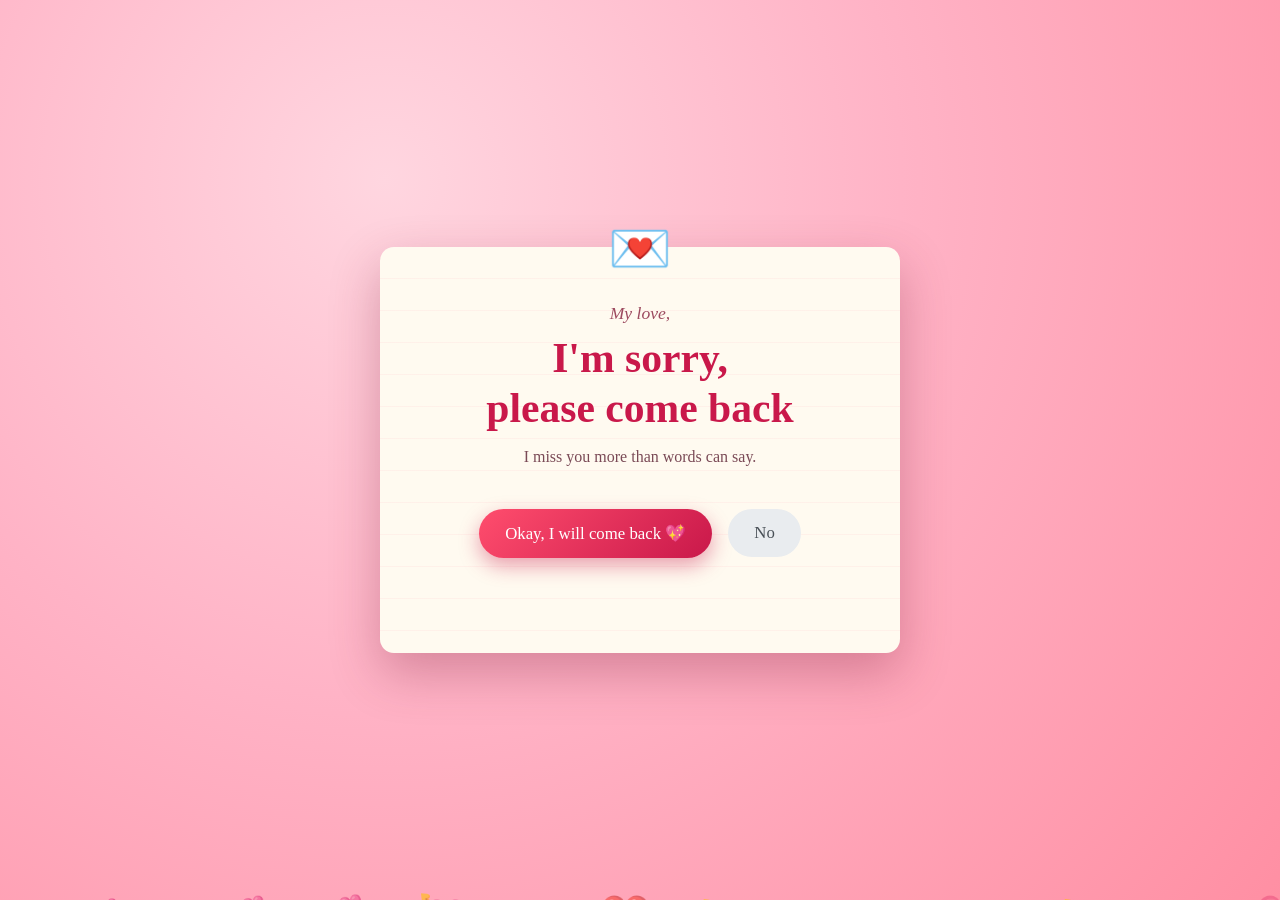
<file: index.html>
<!DOCTYPE html>
<html lang="en">
<head>
  <meta charset="UTF-8" />
  <meta name="viewport" content="width=device-width, initial-scale=1.0" />
  <title>A Letter For You</title>
  <link rel="stylesheet" href="style.css" />
</head>
<body>
  <div class="bg" id="bg"></div>

  <main class="stage">
    <section class="letter" id="letter">
      <div class="seal">💌</div>
      <p class="to">My love,</p>
      <h1>I'm sorry,<br />please come back</h1>
      <p class="sub">I miss you more than words can say.</p>

      <div class="actions" id="actions">
        <button id="yesBtn" class="btn yes">Okay, I will come back 💖</button>
        <button id="noBtn" class="btn no">No</button>
      </div>

      <p class="hint" id="hint">&nbsp;</p>
    </section>
  </main>

  <script src="main.js"></script>
</body>
</html>
</file>
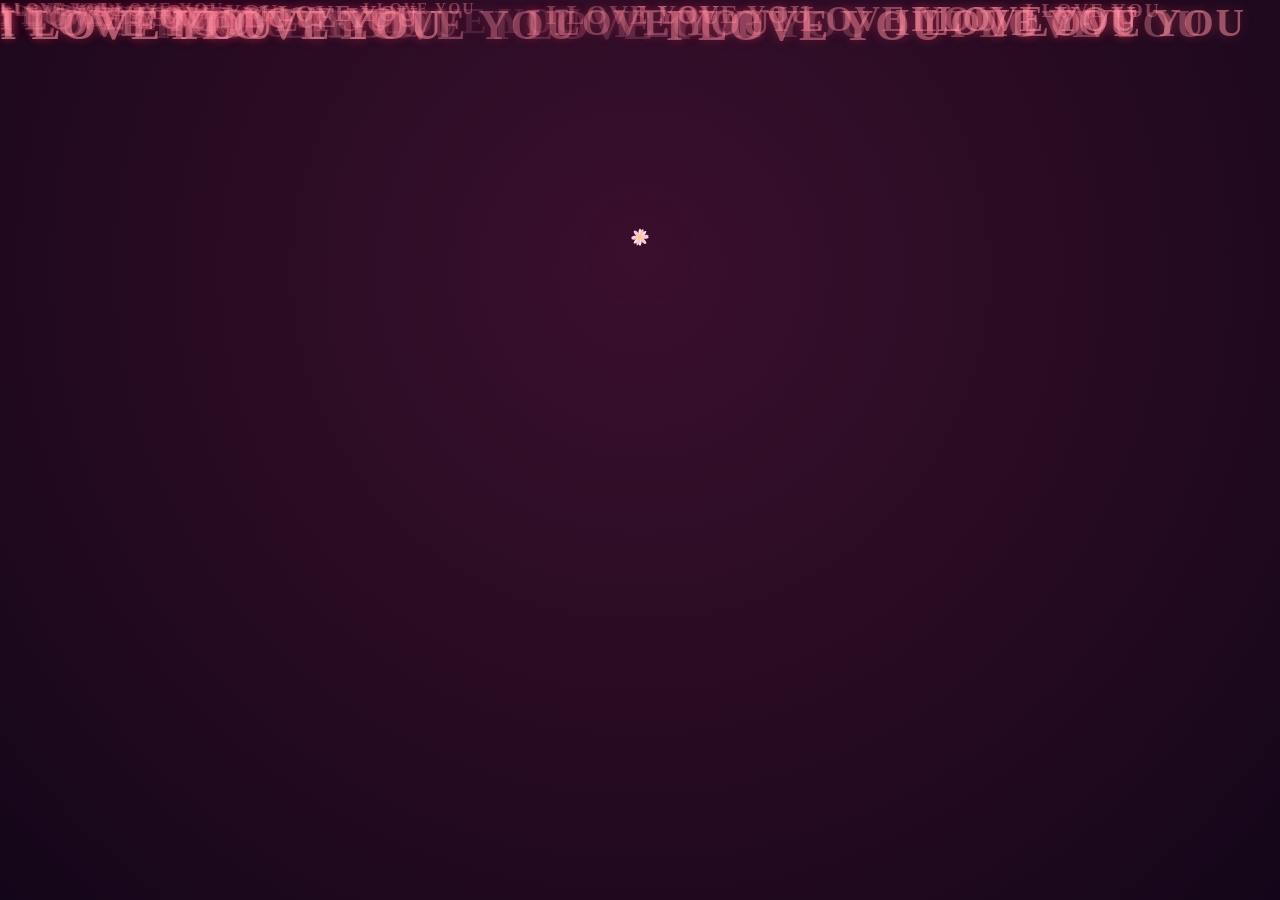
<file: bouquet.html>
<!DOCTYPE html>
<html lang="en">
<head>
  <meta charset="UTF-8" />
  <meta name="viewport" content="width=device-width, initial-scale=1.0" />
  <title>A Bouquet For You</title>
  <link rel="stylesheet" href="bouquet.css" />
</head>
<body>
  <!-- "I LOVE YOU" words drifting in the background -->
  <div class="bg" id="bg"></div>

  <main class="scene">
    <svg id="bouquet" viewBox="0 0 400 520" xmlns="http://www.w3.org/2000/svg" aria-label="A bouquet slowly blooming"></svg>

    <p class="caption" id="caption"></p>

    <div class="final" id="final">
      <h2>I love you ❤️</h2>
      <div class="buttons">
        <button id="replay">Watch again 🔁</button>
        <a href="index.html">Back to the letter</a>
      </div>
    </div>
  </main>

  <script src="bouquet.js"></script>
</body>
</html>
</file>
<file: style.css>
* { box-sizing: border-box; margin: 0; padding: 0; }

html, body {
  height: 100%;
  font-family: "Georgia", "Times New Roman", serif;
  overflow: hidden;
}

body {
  background: radial-gradient(circle at 30% 20%, #ffd6e0 0%, #ffb3c6 45%, #ff8fa3 100%);
  transition: opacity 0.9s ease;
}
body.leaving { opacity: 0; }

/* floating hearts in the background */
.bg { position: fixed; inset: 0; pointer-events: none; z-index: 0; }
.heart {
  position: absolute;
  bottom: -40px;
  animation: rise linear infinite;
  opacity: 0.6;
}
@keyframes rise {
  from { transform: translateY(0) rotate(0deg); }
  to   { transform: translateY(-115vh) rotate(25deg); }
}

.stage {
  position: relative;
  z-index: 1;
  height: 100%;
  display: grid;
  place-items: center;
  padding: 16px;
}

.letter {
  position: relative;
  width: min(92vw, 520px);
  padding: 56px 36px 40px;
  background: #fffaf0;
  border-radius: 14px;
  text-align: center;
  box-shadow: 0 20px 50px rgba(120, 20, 50, 0.3);
  background-image: repeating-linear-gradient(
    to bottom, transparent 0, transparent 31px, rgba(255, 143, 163, 0.18) 32px
  );
  animation: letterIn 1.2s ease both;
}
@keyframes letterIn {
  from { opacity: 0; transform: translateY(40px) scale(0.95); }
  to   { opacity: 1; transform: none; }
}

.seal {
  position: absolute;
  top: -28px;
  left: 50%;
  translate: -50% 0;
  font-size: 3.2rem;
  animation: beat 1.4s ease-in-out infinite;
}
@keyframes beat {
  0%, 100% { scale: 1; }
  50% { scale: 1.18; }
}

.to { font-style: italic; color: #9d4a5f; font-size: 1.1rem; margin-bottom: 10px; }

h1 {
  font-size: clamp(1.9rem, 6vw, 2.6rem);
  line-height: 1.2;
  color: #c9184a;
  margin-bottom: 14px;
}

.sub { color: #7a4a56; margin-bottom: 32px; }

.actions {
  display: flex;
  gap: 16px;
  justify-content: center;
  align-items: center;
  flex-wrap: wrap;
  min-height: 70px;
}

.btn {
  font-family: inherit;
  font-size: 1.05rem;
  padding: 14px 26px;
  border: none;
  border-radius: 999px;
  cursor: pointer;
  transition: transform 0.2s ease, box-shadow 0.2s ease;
}

.yes {
  background: linear-gradient(135deg, #ff4d6d, #c9184a);
  color: #fff;
  box-shadow: 0 8px 20px rgba(201, 24, 74, 0.4);
}
.yes:hover { box-shadow: 0 10px 26px rgba(201, 24, 74, 0.6); }

.no {
  background: #e9ecef;
  color: #495057;
}
/* once it starts running away it floats over the whole page */
.no.escaped {
  position: fixed;
  z-index: 50;
  transition: left 0.28s cubic-bezier(.3,1.4,.5,1), top 0.28s cubic-bezier(.3,1.4,.5,1);
}

.hint {
  margin-top: 22px;
  min-height: 1.4em;
  color: #9d4a5f;
  font-style: italic;
}
</file>
<file: bouquet.css>
* { box-sizing: border-box; margin: 0; padding: 0; }

html, body {
  height: 100%;
  font-family: "Georgia", "Times New Roman", serif;
  overflow: hidden;
}

body {
  background: radial-gradient(circle at 50% 30%, #3a0f2e 0%, #240a20 60%, #14061a 100%);
  color: #fff;
  animation: pageIn 1.2s ease both;
}
@keyframes pageIn { from { opacity: 0; } to { opacity: 1; } }

/* ---------- I LOVE YOU background ---------- */
.bg { position: fixed; inset: 0; overflow: hidden; pointer-events: none; z-index: 0; }

.word {
  position: absolute;
  left: 0; top: 0;
  white-space: nowrap;
  font-weight: bold;
  letter-spacing: 2px;
  color: #ff8fa3;
  text-shadow: 0 0 12px rgba(255, 77, 109, 0.6);
  will-change: transform;
}

/* drifts upward while swaying and turning */
.word.up { animation: driftUp linear infinite; }
@keyframes driftUp {
  from { transform: translate(0, 110vh) rotate(var(--r0)); }
  50%  { transform: translate(var(--dx), 50vh) rotate(var(--r1)); }
  to   { transform: translate(0, -20vh) rotate(var(--r0)); }
}

/* slides sideways across the screen */
.word.side { animation: driftSide linear infinite; }
@keyframes driftSide {
  from { transform: translate(-30vw, var(--y)) rotate(var(--r0)); }
  to   { transform: translate(110vw, calc(var(--y) + var(--dy))) rotate(var(--r1)); }
}

/* ---------- scene ---------- */
.scene {
  position: relative;
  z-index: 1;
  height: 100%;
  display: flex;
  flex-direction: column;
  align-items: center;
  justify-content: center;
  padding: 12px;
}

#bouquet {
  width: min(88vw, 440px);
  height: min(62vh, 560px);
  overflow: visible;
  filter: drop-shadow(0 12px 30px rgba(255, 77, 109, 0.25));
}

/* the whole bouquet pops up from below */
#rise {
  opacity: 0;
  transform: translateY(200px) scale(0.5);
  transform-origin: 200px 520px;
  transition: transform 2.6s cubic-bezier(.2,1.3,.4,1), opacity 1.6s ease;
}
#rise.show { opacity: 1; transform: none; }

/* stems grow out slowly */
.stem {
  fill: none;
  stroke: #52b788;
  stroke-width: 4;
  stroke-linecap: round;
  stroke-dasharray: 1;
  stroke-dashoffset: 1;
  transition: stroke-dashoffset 3.5s ease-in-out;
}
.stem.grow { stroke-dashoffset: 0; }

.leaf {
  fill: #40916c;
  transform: scale(0);
  transform-origin: 0 0;
  transition: transform 2.5s ease-out;
}
.leaf.grow { transform: scale(1); }

/* ---------- flowers: bud -> bloom ---------- */
.flower {
  transform: scale(0);
  transform-origin: 0 0;
  transition: transform 1.6s cubic-bezier(.2,1.5,.4,1);
}
.flower.bud   { transform: scale(calc(var(--s) * 0.32)); }
.flower.bloom { transform: scale(var(--s)); transition-duration: 6s; }

.petal {
  fill: #ffe3ea;                       /* pale bud colour */
  transform-origin: 0 0;
  transform: rotate(var(--r)) scale(0.35, 0.55);
  transition: transform 6s ease-in-out, fill 6s ease-in-out;
}
.petal.inner { fill: #ffc2d1; }

.flower.bloom .petal {
  fill: var(--c);
  transform: rotate(var(--r)) scale(1, 1);
}
.flower.bloom .petal.inner {
  fill: color-mix(in srgb, var(--c), black 28%);
  transform: rotate(var(--r)) scale(0.6, 0.6);
}

.core { fill: #ffd166; transition: r 4s ease; }

/* ---------- wrapping & ribbon ---------- */
#wrap {
  opacity: 0;
  transform: translateY(40px);
  transition: opacity 3s ease, transform 3s ease;
}
#wrap.show { opacity: 1; transform: none; }

/* ---------- captions ---------- */
.caption {
  min-height: 3.2em;
  max-width: 520px;
  text-align: center;
  font-size: clamp(1rem, 3.6vw, 1.25rem);
  font-style: italic;
  line-height: 1.5;
  color: #ffd6e0;
  padding: 0 12px;
  opacity: 0;
  transition: opacity 1.2s ease;
}
.caption.visible { opacity: 1; }

/* ---------- final message ---------- */
.final {
  text-align: center;
  margin-top: 6px;
  opacity: 0;
  pointer-events: none;
  transform: translateY(10px);
  transition: opacity 2s ease, transform 2s ease;
}
.final.show { opacity: 1; pointer-events: auto; transform: none; }

.final h2 {
  font-size: clamp(1.8rem, 6vw, 2.6rem);
  color: #ff4d6d;
  text-shadow: 0 0 18px rgba(255, 77, 109, 0.7);
  animation: pulse 1.6s ease-in-out infinite;
}
@keyframes pulse { 50% { transform: scale(1.08); } }

.buttons { margin-top: 10px; display: flex; gap: 14px; justify-content: center; flex-wrap: wrap; }
.buttons button, .buttons a {
  font-family: inherit;
  font-size: 0.95rem;
  padding: 10px 20px;
  border-radius: 999px;
  border: 1px solid #ff8fa3;
  background: transparent;
  color: #ffd6e0;
  text-decoration: none;
  cursor: pointer;
  transition: background 0.2s;
}
.buttons button:hover, .buttons a:hover { background: rgba(255, 143, 163, 0.2); }
</file>
